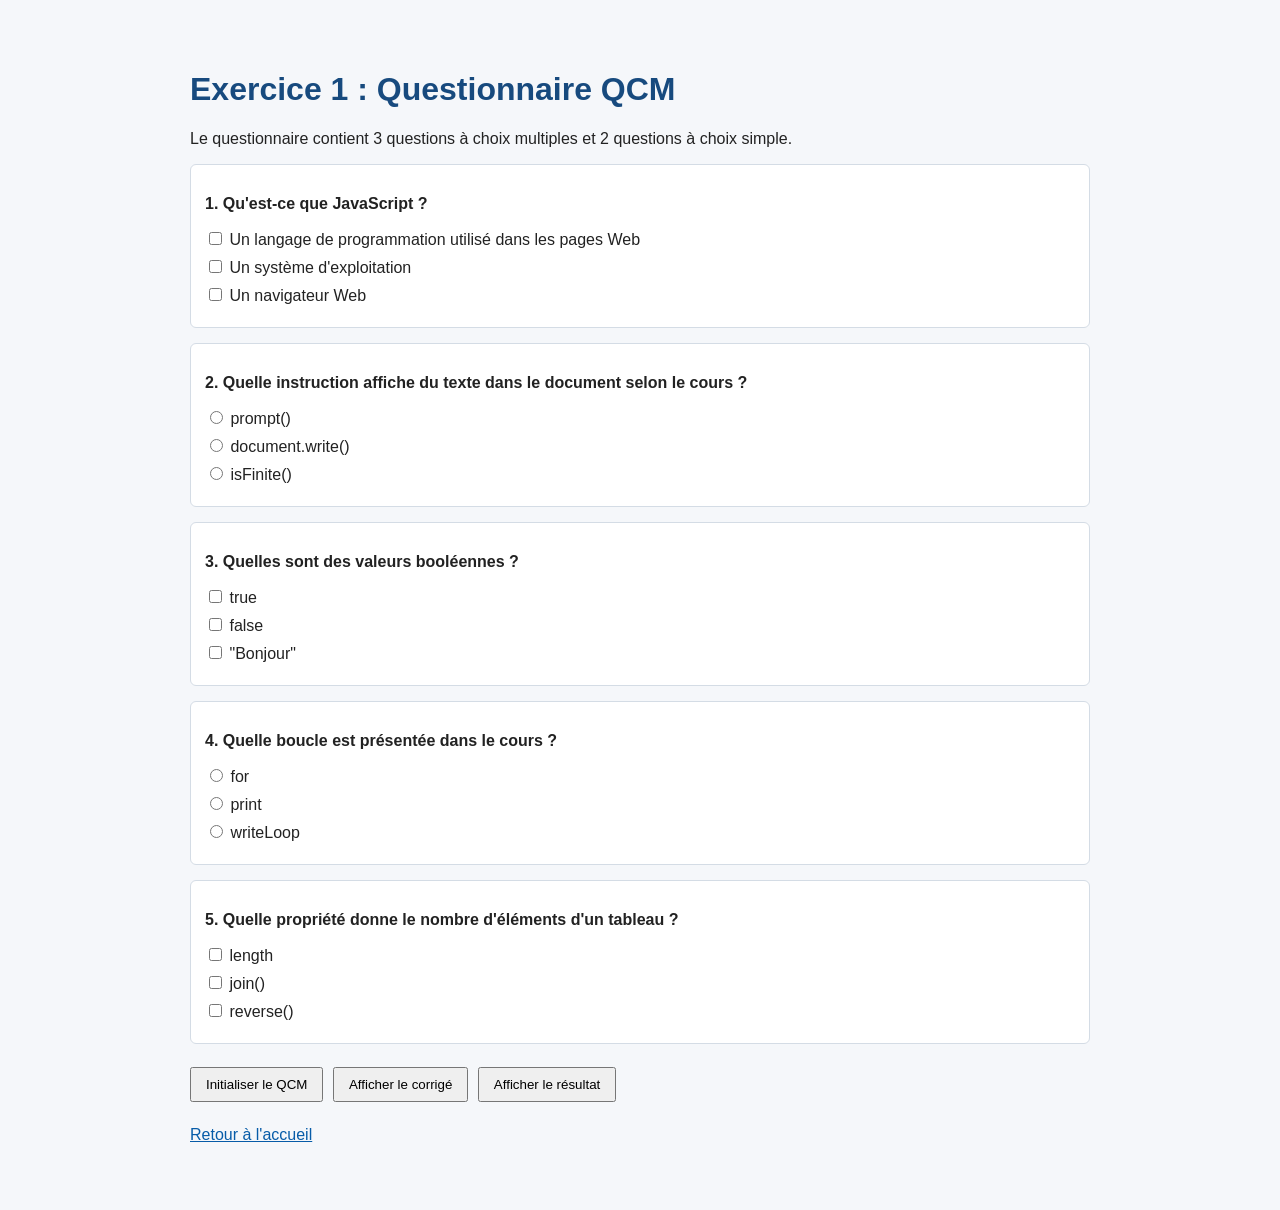
<file: exercice1.html>
<!DOCTYPE html>
<html lang="fr">
<head>
    <meta charset="UTF-8">
    <title>Exercice 1 - QCM</title>
    <link rel="stylesheet" href="style.css">
    <script src="exercice1.js"></script>
</head>
<body>
    <h1>Exercice 1 : Questionnaire QCM</h1>
    <p>Le questionnaire contient 3 questions à choix multiples et 2 questions à choix simple.</p>

    <form name="qcm" id="qcm">
        <div class="question">
            <p><b>1. Qu'est-ce que JavaScript ?</b></p>
            <label class="reponse"><input type="checkbox" name="q1" value="a"> Un langage de programmation utilisé dans les pages Web</label>
            <label class="reponse"><input type="checkbox" name="q1" value="b"> Un système d'exploitation</label>
            <label class="reponse"><input type="checkbox" name="q1" value="c"> Un navigateur Web</label>
        </div>

        <div class="question">
            <p><b>2. Quelle instruction affiche du texte dans le document selon le cours ?</b></p>
            <label class="reponse"><input type="radio" name="q2" value="a"> prompt()</label>
            <label class="reponse"><input type="radio" name="q2" value="b"> document.write()</label>
            <label class="reponse"><input type="radio" name="q2" value="c"> isFinite()</label>
        </div>

        <div class="question">
            <p><b>3. Quelles sont des valeurs booléennes ?</b></p>
            <label class="reponse"><input type="checkbox" name="q3" value="a"> true</label>
            <label class="reponse"><input type="checkbox" name="q3" value="b"> false</label>
            <label class="reponse"><input type="checkbox" name="q3" value="c"> "Bonjour"</label>
        </div>

        <div class="question">
            <p><b>4. Quelle boucle est présentée dans le cours ?</b></p>
            <label class="reponse"><input type="radio" name="q4" value="a"> for</label>
            <label class="reponse"><input type="radio" name="q4" value="b"> print</label>
            <label class="reponse"><input type="radio" name="q4" value="c"> writeLoop</label>
        </div>

        <div class="question">
            <p><b>5. Quelle propriété donne le nombre d'éléments d'un tableau ?</b></p>
            <label class="reponse"><input type="checkbox" name="q5" value="a"> length</label>
            <label class="reponse"><input type="checkbox" name="q5" value="b"> join()</label>
            <label class="reponse"><input type="checkbox" name="q5" value="c"> reverse()</label>
        </div>

        <input type="button" value="Initialiser le QCM" onclick="initialiserQCM()">
        <input type="button" value="Afficher le corrigé" onclick="afficherCorrige()">
        <input type="button" value="Afficher le résultat" onclick="afficherResultat()">
    </form>

    <p><a href="index.html">Retour à l'accueil</a></p>
</body>
</html>
</file>
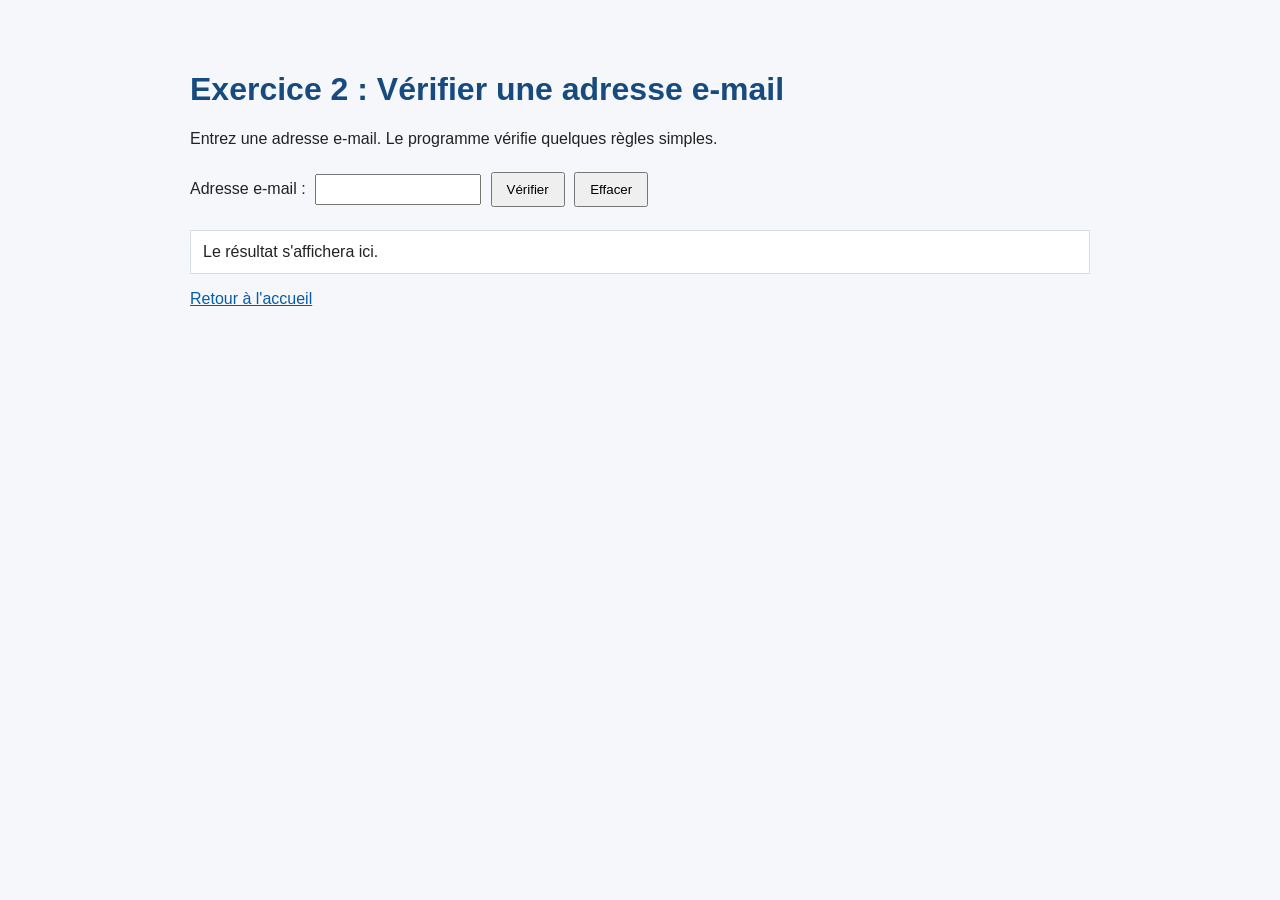
<file: exercice2.html>
<!DOCTYPE html>
<html lang="fr">
<head>
    <meta charset="UTF-8">
    <title>Exercice 2 - Vérification e-mail</title>
    <link rel="stylesheet" href="style.css">
    <script src="exercice2.js"></script>
</head>
<body>
    <h1>Exercice 2 : Vérifier une adresse e-mail</h1>
    <p>Entrez une adresse e-mail. Le programme vérifie quelques règles simples.</p>

    <form name="formEmail" onsubmit="return false;">
        <label for="email">Adresse e-mail :</label>
        <input type="text" id="email" name="email" size="35">
        <input type="button" value="Vérifier" onclick="verifierEmail()">
        <input type="reset" value="Effacer" onclick="effacerMessage()">
    </form>

    <p id="message" class="resultat">Le résultat s'affichera ici.</p>
    <p><a href="index.html">Retour à l'accueil</a></p>
</body>
</html>
</file>
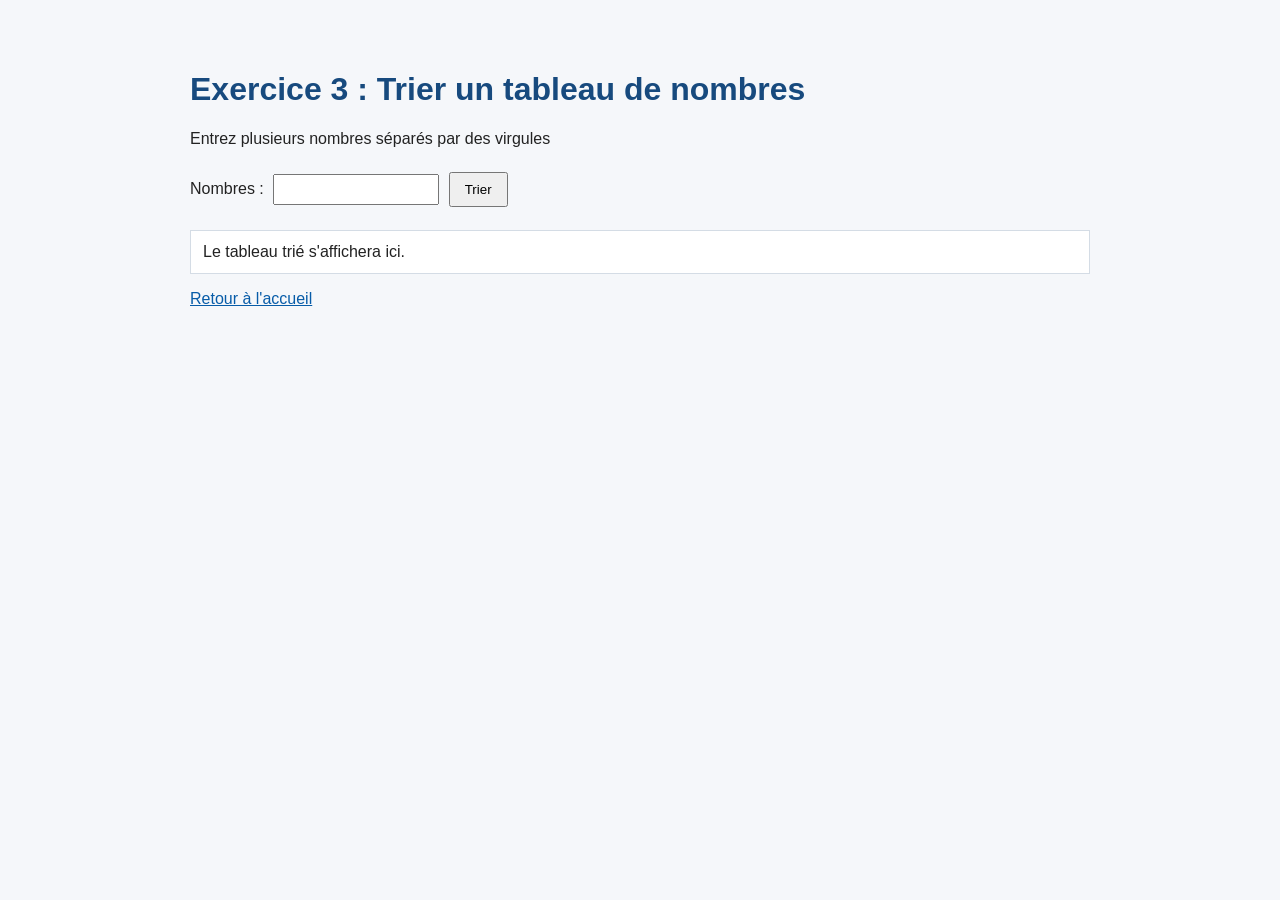
<file: exercice3.html>
<!DOCTYPE html>
<html lang="fr">
<head>
    <meta charset="UTF-8">
    <title>Exercice 3 - Trier un tableau</title>
    <link rel="stylesheet" href="style.css">
    <script src="exercice3.js"></script>
</head>
<body>
    <h1>Exercice 3 : Trier un tableau de nombres</h1>
    <p>Entrez plusieurs nombres séparés par des virgules</p>

    <form name="formTri" onsubmit="return false;">
        <label for="nombres">Nombres :</label>
        <input type="text" id="nombres" size="35" >
        <input type="button" value="Trier" onclick="afficherTableauTrie()">
    </form>

    <p id="resultat" class="resultat">Le tableau trié s'affichera ici.</p>
    <p><a href="index.html">Retour à l'accueil</a></p>
</body>
</html>
</file>
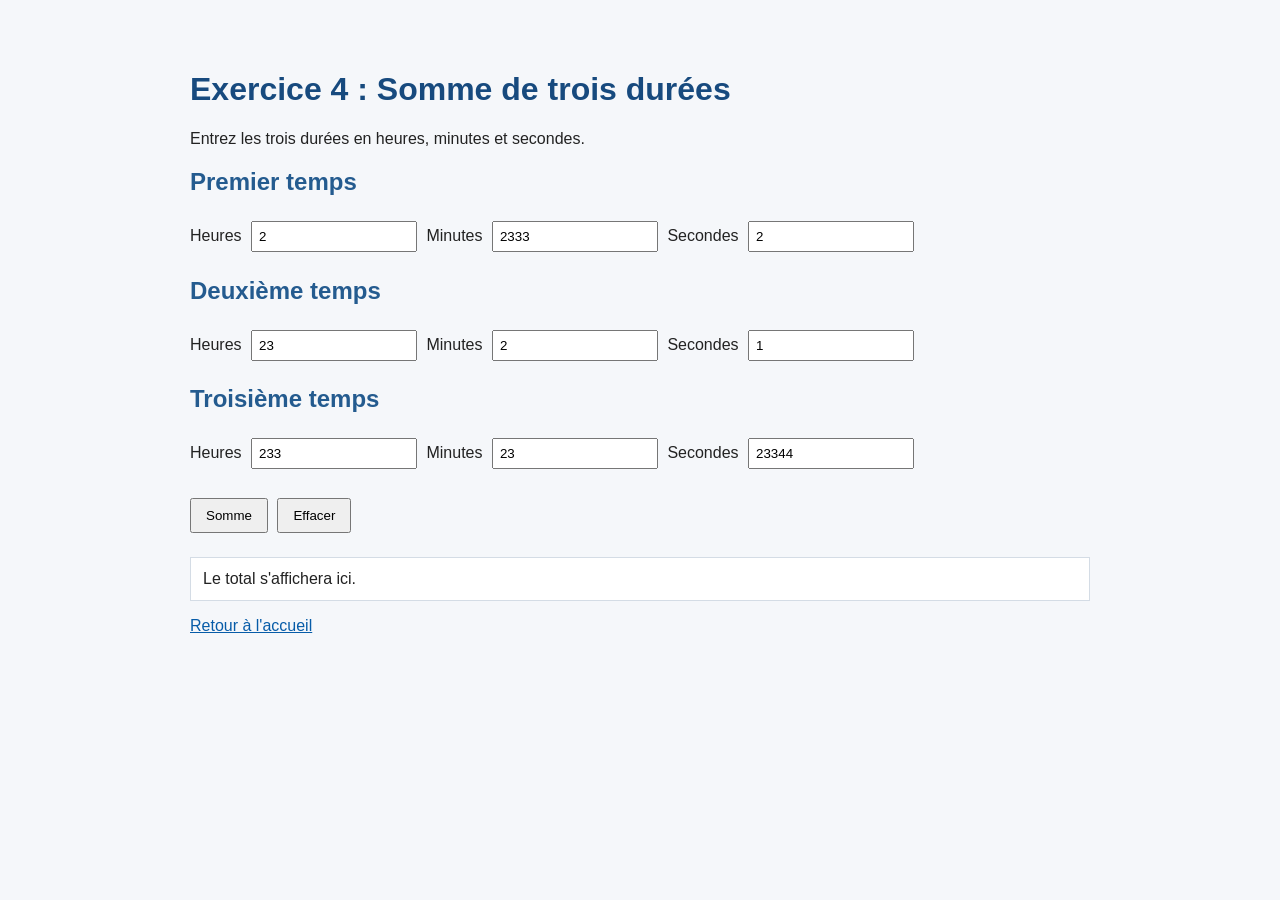
<file: exercice4.html>
<!DOCTYPE html>
<html lang="fr">
<head>
    <meta charset="UTF-8">
    <title>Exercice 4 - Somme de durées</title>
    <link rel="stylesheet" href="style.css">
    <script src="exercice4.js"></script>
</head>
<body>
    <h1>Exercice 4 : Somme de trois durées</h1>
    <p>Entrez les trois durées en heures, minutes et secondes.</p>

    <form name="formTemps" onsubmit="return false;">
        <h2>Premier temps</h2>
        Heures <input type="number" id="h1" value="2" min="0">
        Minutes <input type="number" id="m1" value="2333" min="0">
        Secondes <input type="number" id="s1" value="2" min="0">

        <h2>Deuxième temps</h2>
        Heures <input type="number" id="h2" value="23" min="0">
        Minutes <input type="number" id="m2" value="2" min="0">
        Secondes <input type="number" id="s2" value="1" min="0">

        <h2>Troisième temps</h2>
        Heures <input type="number" id="h3" value="233" min="0">
        Minutes <input type="number" id="m3" value="23" min="0">
        Secondes <input type="number" id="s3" value="23344" min="0">

        <p>
            <input type="button" value="Somme" onclick="calculerSomme()">
            <input type="reset" value="Effacer" onclick="effacerResultat()">
        </p>
    </form>

    <div id="resultat" class="resultat">
        Le total s'affichera ici.
    </div>

    <p><a href="index.html">Retour à l'accueil</a></p>
</body>
</html>
</file>
<file: style.css>
body {
    font-family: Arial, sans-serif;
    max-width: 900px;
    margin: 30px auto;
    padding: 20px;
    background-color: #f5f7fa;
    color: #222;
}

h1 {
    color: #174a7e;
}

h2 {
    color: #245b8f;
}

.menu {
    padding-left: 20px;
}

.menu li {
    margin: 15px 0;
}

a {
    color: #075ca8;
}

.question {
    background-color: white;
    border: 1px solid #d4dce5;
    border-radius: 6px;
    padding: 14px;
    margin: 15px 0;
}

.reponse {
    display: block;
    margin: 8px 0;
}

button, input[type="button"], input[type="reset"] {
    padding: 8px 14px;
    margin: 8px 5px 8px 0;
    cursor: pointer;
}

input[type="text"], input[type="number"] {
    padding: 6px;
    margin: 5px;
    max-width: 150px;
}

.correcte {
    color: green;
    text-decoration: underline;
    font-weight: bold;
}

.incorrecte {
    color: #b00020;
}

.resultat {
    background-color: white;
    border: 1px solid #d4dce5;
    padding: 12px;
    margin-top: 15px;
}
</file>
